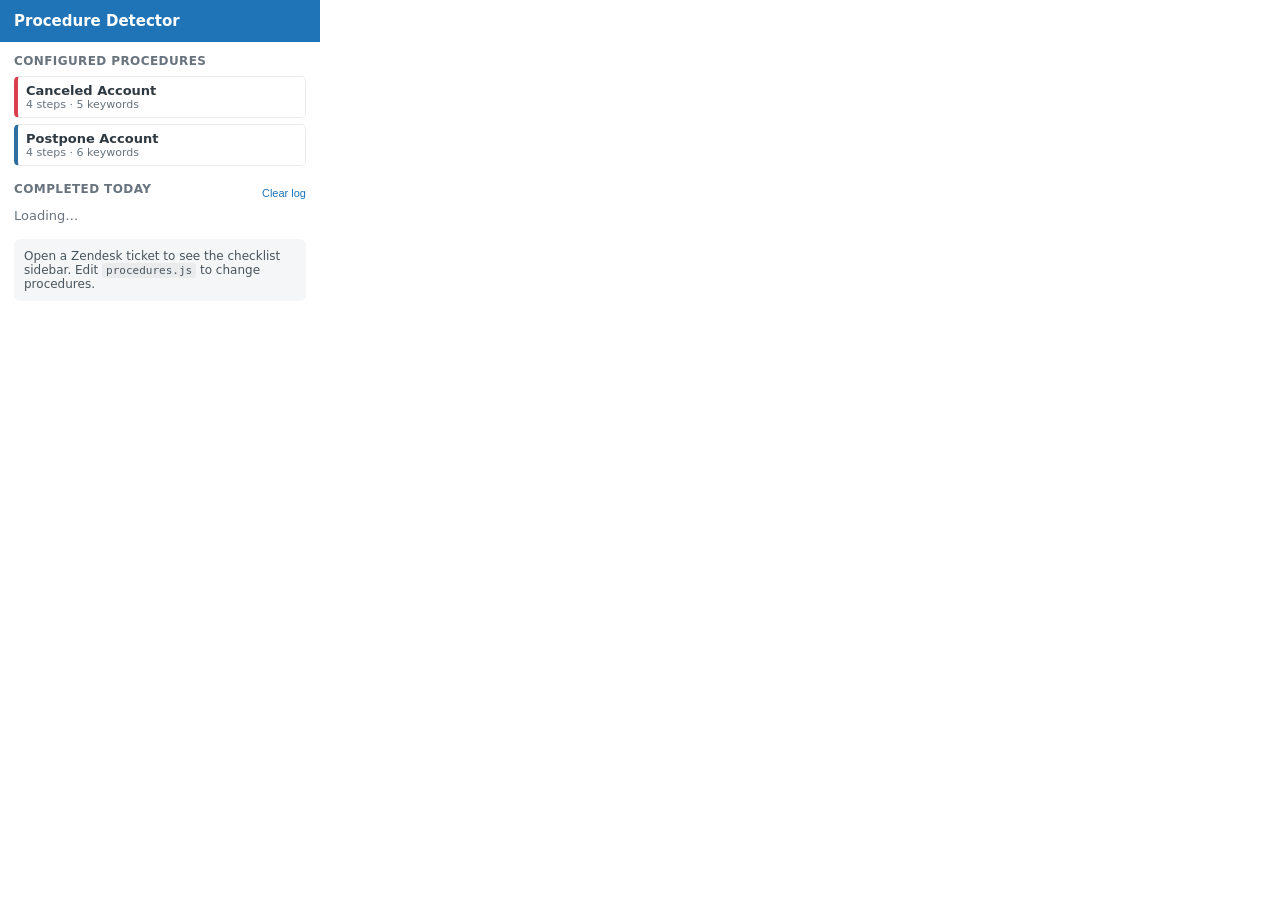
<file: popup.html>
<!DOCTYPE html>
<html lang="en">
  <head>
    <meta charset="UTF-8" />
    <meta name="viewport" content="width=device-width, initial-scale=1.0" />
    <title>Procedure Detector</title>
    <link rel="stylesheet" href="popup.css" />
  </head>
  <body>
    <header class="p-header">
      <h1>Procedure Detector</h1>
    </header>

    <main class="p-main">
      <section class="p-section">
        <h2>Configured procedures</h2>
        <ul id="proc-list" class="p-proc-list"></ul>
      </section>

      <section class="p-section">
        <div class="p-section-head">
          <h2>Completed today</h2>
          <button id="clear-log" class="p-link">Clear log</button>
        </div>
        <p id="log-summary" class="p-muted">Loading…</p>
        <ul id="log-list" class="p-log-list"></ul>
      </section>

      <section class="p-section p-tip">
        <p>
          Open a Zendesk ticket to see the checklist sidebar. Edit
          <code>procedures.js</code> to change procedures.
        </p>
      </section>
    </main>

    <script src="procedures.js"></script>
    <script src="popup.js"></script>
  </body>
</html>
</file>
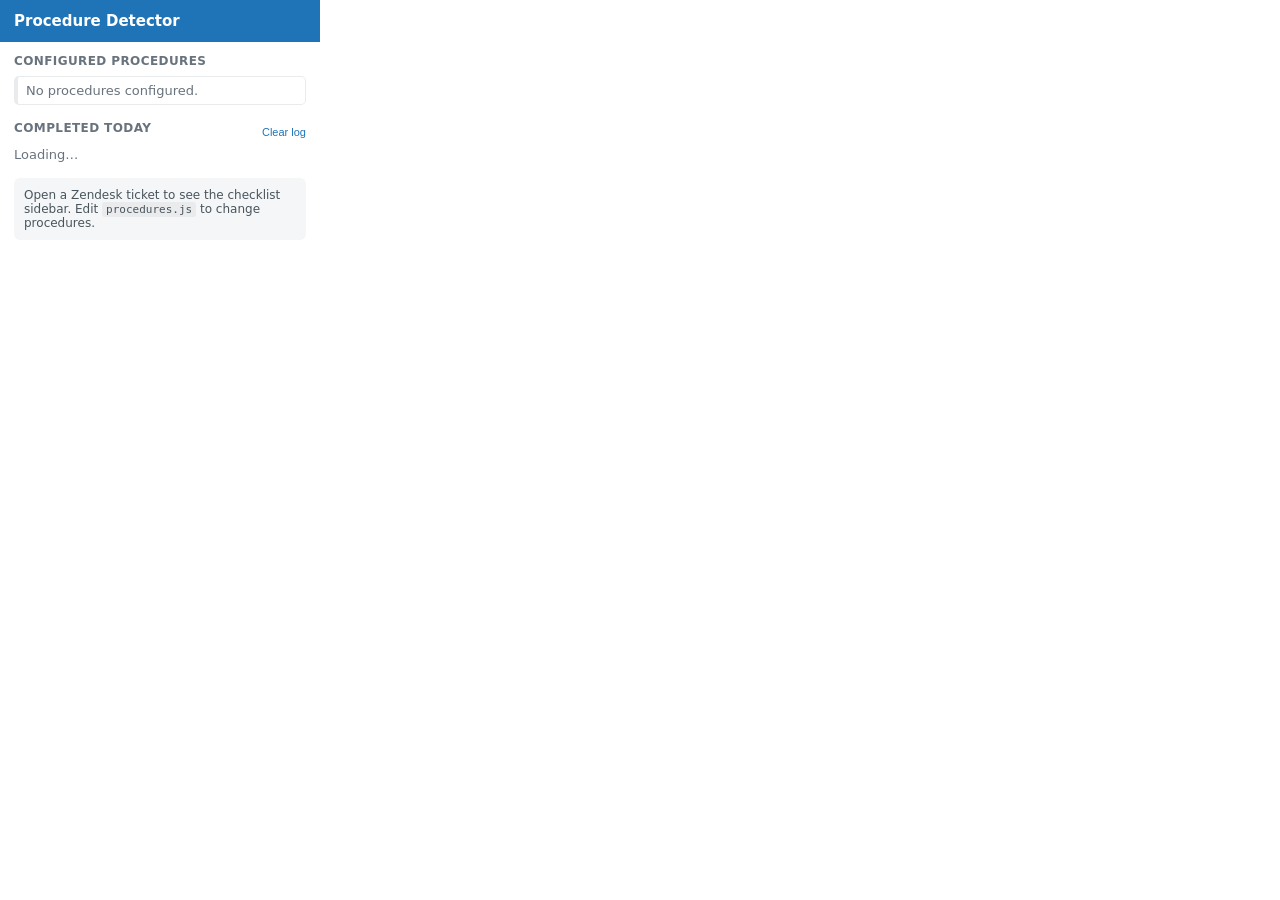
<file: zendesk-procedure-detector/popup.html>
<!DOCTYPE html>
<html lang="en">
  <head>
    <meta charset="UTF-8" />
    <meta name="viewport" content="width=device-width, initial-scale=1.0" />
    <title>Procedure Detector</title>
    <link rel="stylesheet" href="popup.css" />
  </head>
  <body>
    <header class="p-header">
      <h1>Procedure Detector</h1>
    </header>

    <main class="p-main">
      <section class="p-section">
        <h2>Configured procedures</h2>
        <ul id="proc-list" class="p-proc-list"></ul>
      </section>

      <section class="p-section">
        <div class="p-section-head">
          <h2>Completed today</h2>
          <button id="clear-log" class="p-link">Clear log</button>
        </div>
        <p id="log-summary" class="p-muted">Loading…</p>
        <ul id="log-list" class="p-log-list"></ul>
      </section>

      <section class="p-section p-tip">
        <p>
          Open a Zendesk ticket to see the checklist sidebar. Edit
          <code>procedures.js</code> to change procedures.
        </p>
      </section>
    </main>

    <script src="popup.js"></script>
  </body>
</html>
</file>
<file: popup.css>
* {
  box-sizing: border-box;
}
body {
  width: 320px;
  margin: 0;
  font-family: -apple-system, BlinkMacSystemFont, "Segoe UI", system-ui, Arial,
    sans-serif;
  font-size: 13px;
  color: #2f3941;
  background: #fff;
}
.p-header {
  background: #1f73b7;
  color: #fff;
  padding: 12px 14px;
}
.p-header h1 {
  margin: 0;
  font-size: 15px;
  font-weight: 600;
}
.p-main {
  padding: 12px 14px 16px;
}
.p-section {
  margin-bottom: 16px;
}
.p-section h2 {
  margin: 0 0 8px;
  font-size: 12px;
  text-transform: uppercase;
  letter-spacing: 0.4px;
  color: #68737d;
}
.p-section-head {
  display: flex;
  align-items: center;
  justify-content: space-between;
}
.p-proc-list,
.p-log-list {
  list-style: none;
  margin: 0;
  padding: 0;
}
.p-proc-list li {
  padding: 6px 8px;
  border: 1px solid #e9ebed;
  border-left-width: 4px;
  border-radius: 5px;
  margin-bottom: 6px;
}
.p-proc-name {
  font-weight: 600;
}
.p-proc-meta {
  color: #68737d;
  font-size: 11px;
}
.p-log-list li {
  padding: 5px 0;
  border-bottom: 1px solid #f0f2f3;
  display: flex;
  justify-content: space-between;
  gap: 8px;
}
.p-log-time {
  color: #68737d;
  font-size: 11px;
  white-space: nowrap;
}
.p-muted {
  color: #68737d;
  margin: 4px 0;
}
.p-tip {
  background: #f4f6f7;
  border-radius: 6px;
  padding: 10px;
  margin-bottom: 0;
}
.p-tip p {
  margin: 0;
  font-size: 12px;
  color: #49545c;
}
code {
  background: #e9ebed;
  padding: 1px 4px;
  border-radius: 3px;
  font-size: 11px;
}
.p-link {
  background: none;
  border: none;
  color: #1f73b7;
  cursor: pointer;
  font-size: 11px;
  padding: 0;
}
.p-link:hover {
  text-decoration: underline;
}
</file>
<file: zendesk-procedure-detector/popup.css>
* {
  box-sizing: border-box;
}
body {
  width: 320px;
  margin: 0;
  font-family: -apple-system, BlinkMacSystemFont, "Segoe UI", system-ui, Arial,
    sans-serif;
  font-size: 13px;
  color: #2f3941;
  background: #fff;
}
.p-header {
  background: #1f73b7;
  color: #fff;
  padding: 12px 14px;
}
.p-header h1 {
  margin: 0;
  font-size: 15px;
  font-weight: 600;
}
.p-main {
  padding: 12px 14px 16px;
}
.p-section {
  margin-bottom: 16px;
}
.p-section h2 {
  margin: 0 0 8px;
  font-size: 12px;
  text-transform: uppercase;
  letter-spacing: 0.4px;
  color: #68737d;
}
.p-section-head {
  display: flex;
  align-items: center;
  justify-content: space-between;
}
.p-proc-list,
.p-log-list {
  list-style: none;
  margin: 0;
  padding: 0;
}
.p-proc-list li {
  padding: 6px 8px;
  border: 1px solid #e9ebed;
  border-left-width: 4px;
  border-radius: 5px;
  margin-bottom: 6px;
}
.p-proc-name {
  font-weight: 600;
}
.p-proc-meta {
  color: #68737d;
  font-size: 11px;
}
.p-log-list li {
  padding: 5px 0;
  border-bottom: 1px solid #f0f2f3;
  display: flex;
  justify-content: space-between;
  gap: 8px;
}
.p-log-time {
  color: #68737d;
  font-size: 11px;
  white-space: nowrap;
}
.p-muted {
  color: #68737d;
  margin: 4px 0;
}
.p-tip {
  background: #f4f6f7;
  border-radius: 6px;
  padding: 10px;
  margin-bottom: 0;
}
.p-tip p {
  margin: 0;
  font-size: 12px;
  color: #49545c;
}
code {
  background: #e9ebed;
  padding: 1px 4px;
  border-radius: 3px;
  font-size: 11px;
}
.p-link {
  background: none;
  border: none;
  color: #1f73b7;
  cursor: pointer;
  font-size: 11px;
  padding: 0;
}
.p-link:hover {
  text-decoration: underline;
}
</file>
